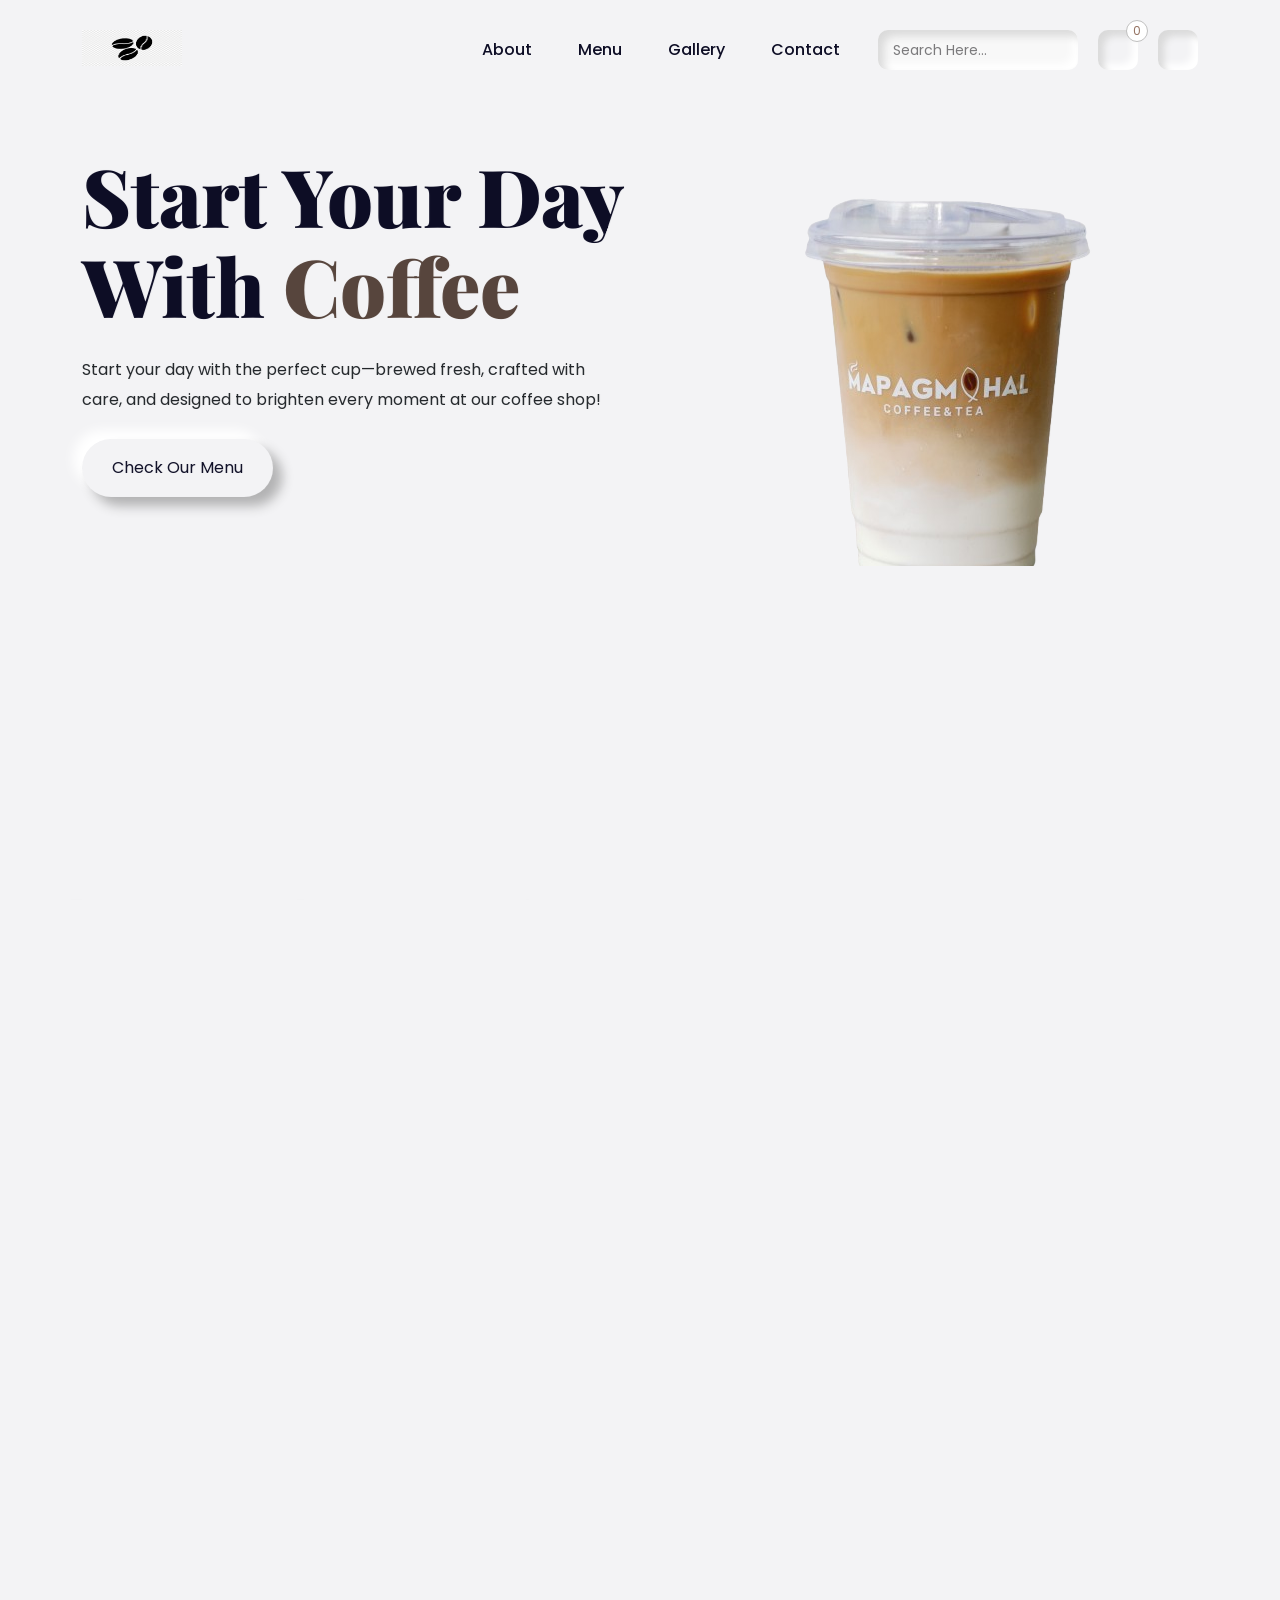
<file: Coffee Shop Management System/food-website-main/index.html>
<!DOCTYPE html>
<html lang="en">

<head>
    <meta charset="UTF-8">
    <meta http-equiv="X-UA-Compatible" content="IE=edge">
    <meta name="viewport" content="width=device-width, initial-scale=1.0">
    <title>Food Website</title>
    <!-- for icons  -->
    <link rel="stylesheet" href="https://unicons.iconscout.com/release/v4.0.0/css/line.css">
    <!-- bootstrap  -->
    <link rel="stylesheet" href="assets/css/bootstrap.min.css">
    <!-- for swiper slider  -->
    <link rel="stylesheet" href="assets/css/swiper-bundle.min.css">

    <!-- fancy box  -->
    <link rel="stylesheet" href="assets/css/jquery.fancybox.min.css">
    <!-- custom css  -->
    <link rel="stylesheet" href="style.css">

    
</head>

<body class="body-fixed">
    <!-- start of header  -->
    <header class="site-header">
        <div class="container">
            <div class="row">
                <div class="col-lg-2">
                    <div class="header-logo">
                        <a href="#home">
                            <img src="coffee_beans.png" width="100" height="36" alt="Logo">
                        </a>
                    </div>
                </div>
                <div class="col-lg-10">
                    <div class="main-navigation">
                        <button class="menu-toggle"><span></span><span></span></button>
                        <nav class="header-menu">
                            <ul class="menu food-nav-menu">
                                <li><a href="#about">About</a></li>
                                <li><a href="#menu">Menu</a></li>
                                <li><a href="#gallery">Gallery</a></li>
                                <li><a href="#contact">Contact</a></li>
                            </ul>
                        </nav>
                        <div class="header-right">
                            <form action="#" class="header-search-form for-des">
                                <input type="search" class="form-input" placeholder="Search Here...">
                                <button type="submit">
                                    <i class="uil uil-search"></i>
                                </button>
                            </form>
                            <a href="javascript:void(0)" class="header-btn header-cart" id="cartBtn">
                                <i class="uil uil-shopping-bag"></i>
                                <span class="cart-number">0</span>
                            </a>
                            <div class="cart-dropdown">
                                <div class="cart-items">
                                    <!-- Cart items will be dynamically added here -->
                                </div>
                                <div class="cart-total">
                                    <span>Total:</span>
                                    <span class="total-amount">₱ 0</span>
                                </div>
                                <button class="checkout-btn">Checkout</button>
                            </div>
                            <div class="user-menu-wrapper">
                                <a href="javascript:void(0)" class="header-btn" id="userMenuBtn">
                                    <i class="uil uil-user-md"></i>
                                </a>
                                <div class="user-menu">
                                    <a href="#login" class="user-menu-item">Login</a>
                                    <a href="#signup" class="user-menu-item">Sign Up</a>
                                </div>
                            </div>
                        </div>
                    </div>
                </div>
            </div>
        </div>
    </header>
    <!-- header ends  -->

    <div id="viewport">
        <div id="js-scroll-content">
            <section class="main-banner" id="home">
                <div class="sec-wp">
                    <div class="container">
                        <div class="row">
                            <div class="col-lg-6">
                                <div class="banner-text">
                                    <h1 class="h1-title">
                                        Start Your Day With
                                        <span>Coffee</span>
                                        
                                    </h1>
                                    <p>Start your day with the perfect cup—brewed fresh, crafted with care, and designed to 
                                       brighten every moment at our coffee shop!
                                    </p>
                                    <div class="banner-btn mt-4">
                                        <a href="#menu" class="sec-btn">Check our Menu</a>
                                    </div>
                                </div>
                            </div>
                            <div class="col-lg-6">
                                <div class="banner-img-wp">
                                    <div class="banner-img" style="background-image: url(assets/images/coffee-nobg.png);">
                                    </div>
                                </div>
                            </div>
                        </div>
                    </div>
                </div>
            </section>

            <section class="about-sec section" id="about">
                <div class="container">
                    <div class="row">
                        <div class="col-lg-6">
                            <div class="about-img-wrap">
                                <div class="about-img-1">
                                    <img src="assets/images/mapagmahal.jpg" alt="Coffee Shop Interior" class="img-fluid rounded shadow">
                                </div>
                            </div>
                        </div>
                        <div class="col-lg-6">
                            <div class="sec-title mb-5">
                                <p class="know-more-p">Know More</p>
                                <h1 class="sec-sub-title mb-3">About Us</h1>
                                <div class="about-content">
                                    <p class="lead mb-4">Our small coffee shop is dedicated to creating a warm, welcoming space where you can relax, 
                                        connect, or simply take a break with a great cup of coffee.</p>
                                    
                                    <div class="about-features mb-4">
                                        <div class="feature-item">
                                            <i class="uil uil-coffee feature-icon"></i>
                                            <h4>Premium Beans</h4>
                                            <p>We handcraft each drink with care, using only the finest beans and ingredients.</p>
                                        </div>
                                        
                                        <div class="feature-item">
                                            <i class="uil uil-heart feature-icon"></i>
                                            <h4>Made with Love</h4>
                                            <p>Every cup is prepared with passion to deliver fresh, flavorful experiences.</p>
                                        </div>
                                    </div>

                                    <p>Whether you're grabbing a quick morning brew, catching up with friends, or settling in with a book, 
                                        we're here to make every visit special. Stop by, say hello, and let us make your day a little 
                                        brighter!</p>
                                        
                                </div>
                            </div>
                        </div>
                    </div>
                </div>
            </section>

            <section style="background-image: url(assets/images/menu-bg.png);"
                class="our-menu section bg-light repeat-img" id="menu">
                <div class="sec-wp">
                    <div class="container">
                        <div class="row">
                            <div class="col-lg-12">
                                <div class="sec-title text-center mb-5">
                                    <p class="sec-sub-title mb-3">our menu</p>
                                    <h2 class="h2-title">   wake up early, <span>and drink a coffee</span></h2>
                                </div>
                            </div>
                        </div>
                        <div class="menu-tab-wp">
                            <div class="row">
                                <div class="col-lg-12 m-auto">
                                    <div class="menu-tab text-center">
                                        <ul class="filters">
                                            <div class="filter-active"></div>
                                            <li class="filter" data-filter=".all, .coffee, .milktea, .fruit-tea .side-dish">
                                                All
                                            </li>
                                            <li class="filter" data-filter=".coffee">
                                                <img src="assets/images/coffee_cup.png" alt="">
                                                Coffee
                                            </li>
                                            <li class="filter" data-filter=".milktea">
                                                <img src="assets/images/milktea.png" alt="">
                                                Milk Tea
                                            </li>
                                            <li class="filter" data-filter=".fruit-tea">
                                                <img src="assets/images/fruittea.png" alt="">
                                                Fruit Tea
                                            </li>
                                            <li class="filter" data-filter=".side-dish">
                                                <img src="assets/images/menu-4.png" alt="">
                                                Side dish
                                            </li>
                                        </ul>
                                    </div>
                                </div>
                            </div>
                        </div>
                        <div class="menu-list-row">
                            <div class="row g-xxl-5 bydefault_show" id="menu-dish">

                                <div class="col-lg-4 col-sm-6 dish-box-wp coffee" data-cat="coffee">
                                    <div class="dish-box text-center">
                                        <div class="dist-img">
                                            <img src="assets/images/coffee-nobg.png" alt="">
                                        </div>
                                        <div class="dish-rating">
                                            5
                                            <i class="uil uil-star"></i>
                                        </div>
                                        <div class="dish-title">
                                            <h3 class="h3-title">Iced Latte Coffee</h3>
                                        </div>
                                        <div class="dist-bottom-row">
                                            <ul>
                                                <li>
                                                    <b>₱ 499</b>
                                                </li>
                                                <li>
                                                    <button class="dish-add-btn">
                                                        <i class="uil uil-shopping-cart-alt"></i>
                                                    </button>
                                                </li>
                                            </ul>
                                        </div>
                                    </div>
                                </div>

                                <!-- 2 -->
                               
                                <!-- 3 -->
                                <div class="col-lg-4 col-sm-6 dish-box-wp milktea" data-cat="milktea">
                                    <div class="dish-box text-center">
                                        <div class="dist-img">
                                            <img src="assets/images/milk-tea.png" alt="">
                                        </div>
                                        <div class="dish-rating">
                                            4
                                            <i class="uil uil-star"></i>
                                        </div>
                                        <div class="dish-title">
                                            <h3 class="h3-title">Choco Burst</h3>
                                        </div>
                                        <div class="dist-bottom-row">
                                            <ul>
                                                <li>
                                                    <b>₱ 149</b>
                                                </li>
                                                <li>
                                                    <button class="dish-add-btn">
                                                        <i class="uil uil-shopping-cart-alt"></i>
                                                    </button>
                                                </li>
                                            </ul>
                                        </div>
                                    </div>
                                </div>

                                <!-- 4 -->

                                <!-- 5 -->
                                <div class="col-lg-4 col-sm-6 dish-box-wp fruit-tea" data-cat="fruit-tea">
                                    <div class="dish-box text-center">
                                        <div class="dist-img">
                                            <img src="assets/images/fruit-tea.png" alt="">
                                        </div>
                                        <div class="dish-rating">
                                            5
                                            <i class="uil uil-star"></i>
                                        </div>
                                        <div class="dish-title">
                                            <h3 class="h3-title">Green Apple</h3>
                                        </div>
                                        <div class="dist-bottom-row">
                                            <ul>
                                                <li>
                                                    <b>₱ 99</b>
                                                </li>
                                                <li>
                                                    <button class="dish-add-btn">
                                                        <i class="uil uil-shopping-cart-alt"></i>
                                                    </button>
                                                </li>
                                            </ul>
                                        </div>
                                    </div>
                                </div>
                                <!-- 6 -->
                                
                                <div class="col-lg-4 col-sm-6 dish-box-wp side-dish" data-cat="side-dish">
                                    <div class="dish-box text-center">
                                        <div class="dist-img">
                                            <img src="assets/images/dish/6.png" alt="">
                                        </div>
                                        <div class="dish-rating">
                                            5
                                            <i class="uil uil-star"></i>
                                        </div>
                                        <div class="dish-title">
                                            <h3 class="h3-title">Immunity Dish</h3>
                                            <p>120 calories</p>
                                        </div>
                                        <div class="dish-info">
                                            <ul>
                                                <li>
                                                    <p>Type</p>
                                                    <b>Veg</b>
                                                </li>
                                                <li>
                                                    <p>Persons</p>
                                                    <b>2</b>
                                                </li>
                                            </ul>
                                        </div>
                                        <div class="dist-bottom-row">
                                            <ul>
                                                <li>
                                                    <b>₱ 159</b>
                                                </li>
                                                <li>
                                                    <button class="dish-add-btn">
                                                        <i class="uil uil-shopping-cart-alt"></i>
                                                    </button>
                                                </li>
                                            </ul>
                                        </div>
                                    </div>
                                </div>
                            </div>
                        </div>
                    </div>
                </div>
            </section>

            

            

            <section class="our-team section">
                <div class="sec-wp">
                    <div class="container">
                        <div class="row">
                            <div class="col-lg-12">
                                <div class="sec-title text-center mb-5">
                                    <p class="sec-sub-title mb-3">Gallery</p>
                                    <h2 class="h2-title">see our stories</h2>
                                </div>
                            </div>
                        </div>
            
                        <div class="row" id="gallery">
                            <div class="col-lg-10 m-auto">
                                <div class="book-table-img-slider" id="icon">
                                    <div class="swiper-wrapper">
                                        <a href="assets/images/gallery1.jpg" data-fancybox="table-slider"
                                            class="book-table-img back-img swiper-slide"
                                            style="background-image: url(assets/images/gallery1.jpg)"></a>
                                        <a href="assets/images/gallery2.jpg" data-fancybox="table-slider"
                                            class="book-table-img back-img swiper-slide"
                                            style="background-image: url(assets/images/gallery2.jpg)"></a>
                                        <a href="assets/images/gallery3.jpg" data-fancybox="table-slider"
                                            class="book-table-img back-img swiper-slide"
                                            style="background-image: url(assets/images/gallery3.jpg)"></a>
                                        <a href="assets/images/gallery4.jpg" data-fancybox="table-slider"
                                            class="book-table-img back-img swiper-slide"
                                            style="background-image: url(assets/images/gallery4.jpg)"></a>
                                    </div>

                                    <div class="swiper-button-wp">
                                        <div class="swiper-button-prev swiper-button">
                                            <i class="uil uil-angle-left"></i>
                                        </div>
                                        <div class="swiper-button-next swiper-button">
                                            <i class="uil uil-angle-right"></i>
                                        </div>
                                    </div>
                                </div>
                            </div>
                        </div>
                    </div>
                </div>
            </section>


            <!-- footer starts  -->
            <footer class="site-footer" id="contact">
                <div class="top-footer section">
                    <div class="sec-wp">
                        <div class="container">
                            <div class="row">
                                <div class="col-lg-4">
                                    <div class="footer-info">
                                        <div class="footer-logo">
                                            <a href="index.html">
                                                <img src="coffee_beans.png" alt="">
                                            </a>
                                        </div>
            
                                        <div class="social-icon">
                                            <ul>
                                                <li>
                                                    <a href="#">
                                                        <i class="uil uil-facebook-f"></i>
                                                    </a>
                                                </li>
                                                <li>
                                                    <a href="#">
                                                        <i class="uil uil-instagram"></i>
                                                    </a>
                                                </li>
                                            </ul>
                                        </div>
                                    </div>
                                </div>
                                <div class="col-lg-8">
                                    <div class="footer-flex-box">
                                        <div class="footer-table-info">
                                            <h3 class="h3-title">open hours</h3>
                                            <ul>
                                                <li><i class="uil uil-clock"></i> Mon-Thurs : 9am - 22pm</li>
                                                <li><i class="uil uil-clock"></i> Fri-Sun : 11am - 22pm</li>
                                            </ul>
                                        </div>
                                        <div class="footer-menu food-nav-menu">
                                            <h3 class="h3-title">Links</h3>
                                            <ul class="column-2">
                                                <li>
                                                    <a href="#home" class="footer-active-menu">Home</a>
                                                </li>
                                                <li><a href="#about">About</a></li>
                                                <li><a href="#menu">Menu</a></li>
                                                <li><a href="#gallery">Gallery</a></li>
                                                <li><a href="#contact">Contact</a></li>
                                            </ul>
                                        </div>
                                    </div>
                                </div>
                            </div>
                        </div>
                    </div>
                </div>
                <div class="bottom-footer">
                    <div class="container">
                        <div class="row">
                            <div class="col-lg-12 text-center">
                                <div class="copyright-text">
                                    <p>Copyright &copy; 2024 <span class="name">Coffee.</span>All Rights Reserved.
                                    </p>
                                </div>
                            </div>
                        </div>
                        <button class="scrolltop"><i class="uil uil-angle-up"></i></button>
                    </div>
                </div>
            </footer>



        </div>
    </div>





    <!-- jquery  -->
    <script src="assets/js/jquery-3.5.1.min.js"></script>
    <!-- bootstrap -->
    <script src="assets/js/bootstrap.min.js"></script>
    <script src="assets/js/popper.min.js"></script>

    <!-- fontawesome  -->
    <script src="assets/js/font-awesome.min.js"></script>

    <!-- swiper slider  -->
    <script src="assets/js/swiper-bundle.min.js"></script>

    <!-- mixitup -- filter  -->
    <script src="assets/js/jquery.mixitup.min.js"></script>

    <!-- fancy box  -->
    <script src="assets/js/jquery.fancybox.min.js"></script>

    <!-- parallax  -->
    <script src="assets/js/parallax.min.js"></script>

    <!-- gsap  -->
    <script src="assets/js/gsap.min.js"></script>

    <!-- scroll trigger  -->
    <script src="assets/js/ScrollTrigger.min.js"></script>
    <!-- scroll to plugin  -->
    <script src="assets/js/ScrollToPlugin.min.js"></script>
    <!-- rellax  -->
    <!-- <script src="assets/js/rellax.min.js"></script> -->
    <!-- <script src="assets/js/rellax-custom.js"></script> -->
    <!-- smooth scroll  -->
    <script src="assets/js/smooth-scroll.js"></script>
    <!-- custom js  -->
    <script src="main.js"></script>

</body>

</html>
</file>
<file: Coffee Shop Management System/food-website-main/style.css>
@import url('https://fonts.googleapis.com/css2?family=Playfair+Display:ital,wght@0,400;0,500;0,600;0,700;0,800;0,900;1,400;1,500;1,600;1,700;1,800;1,900&family=Poppins:ital,wght@0,100;0,200;0,300;0,400;0,500;0,600;0,700;0,800;1,100;1,200;1,300;1,400;1,500;1,600;1,700&display=swap');
/* font-family: 'Playfair Display', serif;
font-family: 'Poppins', sans-serif; */

body {
    font-family: 'Poppins', sans-serif;
    text-rendering: optimizeLegibility !important;
    background: #f3f3f5;
}

.body-fixed {
    position: fixed;
    width: 100%;
    height: 100vh;
    top: auto;
    left: auto;
}

body, html {
    overflow-x: hidden;
}

img {
    max-width: 100%;
}

.site-header {
    position: fixed;
    padding: 30px 0;
    display: flex;
    align-items: center;
    top: 0;
    left: 0;
    width: 100%;
    z-index: 99;
    transition: 0.5s;
    border-bottom: 1px solid transparent;
}

.site-header.sticky_head {
    background: rgb(255 255 255 / 80%);
    padding: 20px 0;
    border-color: #f2f2f2;
    backdrop-filter: blur(20px);
}

.main-navigation {
    display: flex;
    width: 100%;
    height: 100%;
    justify-content: flex-end;
    align-items: center;
}

.main-navigation .menu li {
    display: inline-block;
    position: relative;
    margin: 0 6px;
}

.main-navigation .menu li:first-child {
    margin-left: 0;
}

.main-navigation .menu li:last-child {
    margin-right: 0;
}

.main-navigation .menu li:hover>ul, .main-navigation .menu li.focus>ul {
    opacity: 1;
    margin-top: 6px;
    visibility: visible;
}

a {
    background-color: transparent;
    text-decoration: none !important;
    outline: none !important;
}

ul {
    list-style: none;
    margin: 0;
    padding: 0;
}

.main-navigation .menu ul a {
    width: 200px;
}

.main-navigation .menu li:hover>ul, .main-navigation .menu li.focus>ul {
    left: auto;
}

.main-navigation .menu li a {
    display: flex;
    transition: 0.3s;
    position: relative;
    justify-content: center;
    align-items: center;
    color: #0d0d25;
    text-transform: capitalize;
    font-weight: 500;
    padding: 5px 18px;
    border-radius: 30px;
}

.main-navigation .menu li a:hover, .main-navigation .menu li .active-menu, .main-navigation .menu .sub-menu li .active-sub-menu {
    color: #685449;
    background: #f3f3f5;
    box-shadow: inset 8px 8px 12px #e2e2e2, inset -8px -8px 12px #ffffff;
}

.header-right {
    margin-left: auto;
    display: flex;
    flex-wrap: wrap;
    align-items: center;
}

.header-btn {
    width: 40px;
    height: 40px;
    display: inline-flex;
    justify-content: center;
    border-radius: 10px;
    position: relative;
    margin-left: 20px;
    transition: 0.3s;
    box-shadow: inset 6px 6px 7px #dadada, inset -6px -6px 7px #ffffff;
    align-items: center;
}

.user-menu-wrapper {
    position: relative;
    display: inline-block;
}

.user-menu {
    display: none;
    position: absolute;
    right: 0;
    top: 100%;
    background: white;
    box-shadow: 0 2px 5px rgba(0,0,0,0.2);
    border-radius: 4px;
    min-width: 120px;
    z-index: 1000;
}

.user-menu.active {
    display: block;
}

.user-menu-item {
    display: block;
    padding: 10px 15px;
    color: #333;
    text-decoration: none;
    transition: background 0.3s;
}

.user-menu-item:hover {
    background: #f5f5f5;
}

.cart-number {
    position: absolute;
    top: -10px;
    right: -10px;
    width: 22px;
    height: 22px;
    display: flex;
    justify-content: center;
    align-items: center;
    border-radius: 50%;
    background: #ffffff;
    font-size: 12px;
    border: 1px solid #bfbfbf;
    color: #957362;
}

.cart-dropdown {
    position: absolute;
    top: 100%;
    right: 0;
    width: 300px;
    background: white;
    box-shadow: 0 2px 10px rgba(0,0,0,0.1);
    border-radius: 8px;
    padding: 15px;
    display: none;
    z-index: 1000;
}

.cart-dropdown.active {
    display: block;
}

.cart-items {
    max-height: 300px;
    overflow-y: auto;
}

.cart-item {
    display: flex;
    align-items: center;
    padding: 10px 0;
    border-bottom: 1px solid #eee;
}

.cart-item img {
    width: 50px;
    height: 50px;
    object-fit: cover;
    margin-right: 10px;
}

.cart-item-details {
    flex-grow: 1;
}

.cart-item-title {
    font-weight: bold;
}

.cart-item-price {
    color: #ff702a;
}

.cart-total {
    display: flex;
    justify-content: space-between;
    padding: 15px 0;
    font-weight: bold;
}

.cart-item-quantity {
    display: flex;
    align-items: center;
    gap: 8px;
    margin-top: 5px;
}

.cart-item-quantity button {
    padding: 2px 8px;
    border: 1px solid #ddd;
    background: #fff;
    cursor: pointer;
}

.checkout-btn {
    width: 100%;
    padding: 10px;
    background: #ff702a;
    color: white;
    border: none;
    border-radius: 5px;
    cursor: pointer;
}

.checkout-btn:hover {
    background: #e65f20;
}

.checkout-modal {
    position: fixed;
    top: 0;
    left: 0;
    width: 100%;
    height: 100%;
    background: rgba(0, 0, 0, 0.5);
    display: flex;
    justify-content: center;
    align-items: center;
    z-index: 1000;
}

.checkout-content {
    background: white;
    padding: 2rem;
    border-radius: 8px;
    width: 90%;
    max-width: 600px;
    max-height: 90vh;
    overflow-y: auto;
}

.checkout-header {
    display: flex;
    justify-content: space-between;
    align-items: center;
    margin-bottom: 1.5rem;
}

.close-modal {
    background: none;
    border: none;
    font-size: 1.5rem;
    cursor: pointer;
}

.checkout-form {
    display: flex;
    flex-direction: column;
    gap: 1rem;
}

.form-group {
    display: flex;
    flex-direction: column;
    gap: 0.5rem;
}

.form-group input,
.form-group textarea {
    padding: 0.5rem;
    border: 1px solid #ddd;
    border-radius: 4px;
}

.payment-methods {
    margin: 1rem 0;
}

.payment-options {
    display: flex;
    gap: 1rem;
    margin-top: 0.5rem;
}

.card-details {
    border: 1px solid #ddd;
    padding: 1rem;
    border-radius: 4px;
    margin-top: 1rem;
}

.form-row {
    display: grid;
    grid-template-columns: 1fr 1fr;
    gap: 1rem;
}

.place-order-btn {
    background: #4CAF50;
    color: white;
    padding: 1rem;
    border: none;
    border-radius: 4px;
    cursor: pointer;
    font-size: 1rem;
    margin-top: 1rem;
}

.place-order-btn:hover {
    background: #45a049;
}

.place-order-btn:disabled {
    background: #cccccc;
    cursor: not-allowed;
}

.order-summary {
    margin-bottom: 1.5rem;
    padding: 1rem;
    background: #f9f9f9;
    border-radius: 4px;
}

.checkout-items {
    margin: 1rem 0;
}

.checkout-item {
    display: flex;
    justify-content: space-between;
    padding: 0.5rem 0;
    border-bottom: 1px solid #eee;
}

.checkout-total {
    display: flex;
    justify-content: space-between;
    margin-top: 1rem;
    padding-top: 1rem;
    border-top: 2px solid #ddd;
}

.checkout-btn {
    width: 100%;
    padding: 0.75rem;
    background-color: #28a745;
    color: white;
    border: none;
    border-radius: 4px;
    cursor: pointer;
    margin-top: 1rem;
}

.checkout-btn:hover {
    background-color: #218838;
}

.cart-footer {
    padding: 1rem;
    border-top: 1px solid #dee2e6;
}

.total {
    display: flex;
    justify-content: space-between;
    font-weight: bold;
    margin-bottom: 1rem;
}

.empty-cart {
    text-align: center;
    padding: 1rem;
    color: #6c757d;
}

.header-btn:hover {
    background: linear-gradient(145deg, #dcdcdc, #ffffff);
    box-shadow: 20px 20px 60px #cfcfd0, -20px -20px 60px #ffffff;
}

.header-search-form {
    position: relative;
}

.for-des {
    display: block !important;
}

.header-search-form button {
    background: transparent;
    border: none;
    padding: 0;
    position: absolute;
    right: 0;
    top: 50%;
    transform: translate(0, -50%);
    width: 48px;
    height: 100%;
    opacity: 0.5;
}

.header-search-form .form-input {
    font-size: 14px;
    padding-right: 40px;
    width: 200px;
    height: 40px;
}

.form-input::placeholder {
    color: rgba(70 69 71 / 0.7);
}

.form-input {
    width: 100%;
    height: 50px;
    outline: none !important;
    padding: 10px 15px;
    color: #0d0d25;
    -webkit-appearance: none;
    border-radius: 10px;
    border: none;
    background: #f8f8f8;
    box-shadow: inset 6px 6px 8px #dadada, inset -6px -6px 8px #ffffff;
}

* {
    -webkit-tap-highlight-color: transparent;
}

.uil {
    color: #000000;
}

@media screen and (min-width: 992px) {
    .menu-toggle {
        display: none;
    }
}

@media (min-width: 1500px) {
    .container {
        max-width: 1368px;
    }
}

@media (min-width: 2100px) {
    .container {
        max-width: 1400px;
    }
    p, body, button, input {
        font-size: 18px;
        line-height: 32px;
    }
}

@media (max-width: 1399px) {
    .header-right {
        margin-left: 20px;
    }
    .main-navigation .menu li {
        margin: 0 3px;
    }
}

@media (max-width: 1199px) {
    .header-btn {
        margin-left: 10px;
    }
    .header-right {
        margin-left: 10px;
    }
    .main-navigation .menu li {
        margin: 0;
    }
    .main-navigation .menu li a {
        padding: 4px 15px;
        font-size: 15px;
    }
    .header-search-form .form-input {
        width: 170px;
    }
}

@media (max-width: 991px) {
    .section {
        padding-top: 85px;
        padding-bottom: 85px;
    }
    .for-des {
        display: none !important;
    }
    .for-mob {
        display: block !important;
    }
    .site-header .container {
        max-width: 100%;
        padding: 0;
        height: 100%;
    }
    .site-header .container .row {
        margin: 0;
        height: 100%;
    }
    .site-header .container .row .col-lg-2 {
        width: auto;
        padding: 0;
        height: 100%;
        position: absolute;
        top: 0;
        left: 30px;
        z-index: 2;
        display: flex;
        align-items: center;
    }
    .menu-toggle {
        position: absolute;
        top: 50%;
        right: 30px;
        border: none;
        outline: none !important;
        background: transparent;
        width: 40px;
        height: 40px;
        transform: translate(0, -50%);
        z-index: 100;
        box-shadow: inset 6px 6px 7px #dadada, -6px -6px 10px #ffffff;
        border-radius: 10px;
        padding: 0 8px;
    }
    .menu-toggle span {
        display: block;
        width: 100%;
        height: 4px;
        background: #ff8243;
        margin-bottom: 5px;
        transition: 0.3s;
        border-radius: 5px;
        position: relative;
    }
    .menu-toggle span:last-child {
        margin: 0;
    }
    .toggled .menu-toggle span:nth-child(1) {
        transform: rotate(45deg);
        top: 5px;
    }
    .toggled .menu-toggle span:nth-child(2) {
        transform: rotate(-45deg);
        top: -4px;
    }
    .toggled .menu-toggle span:nth-child(3) {
        opacity: 0;
        height: 0;
    }
    .toggled .header-menu {
        transform: translateY(0);
    }
    .header-menu {
        height: 100vh;
        position: absolute;
        top: 0;
        left: 0;
        width: 100%;
        padding-top: max(9vh, 30px);
        padding-left: max(6vh, 30px);
        z-index: 99;
        transition: 1s cubic-bezier(0.165, 0.84, 0.44, 1);
        overflow-y: auto;
        transform: translateY(-100%);
        background-image: url(assets/images/blog-pattern-bg.png);
        background-position: center;
        background-color: #f3f3f5;
    }
    .main-navigation .menu li {
        display: block;
        float: none;
        margin: 0;
        margin-bottom: max(20px, 4vh);
    }
    .main-navigation .menu li a {
        display: inline-block;
        font-size: max(16px, 2vh);
    }
    .main-navigation .menu .sub-menu {
        max-width: 220px;
        opacity: 1;
        visibility: visible;
        display: none;
    }
    .main-navigation .menu .sub-menu li {
        margin-bottom: 5px;
    }
    .main-navigation .menu li:last-child {
        margin: 0;
    }
    .main-navigation .menu .sub-menu li a {
        color: #ff8243;
    }
    .header-btn.header-cart {
        display: none;
    }
    .header-btn {
        margin: 0;
        margin-right: 70px;
    }
    .site-header {
        padding: 20px 0;
        box-shadow: 0px 10px 55px #d4d4d4;
    }
    .site-header.sticky_head, .site-header {
        background: rgb(255 255 255 / 90%);
    }
    body {
        height: auto !important;
    }
}

@media (max-width: 575px) {
    .container, .container-fluid {
        padding: 0 30px;
    }
}

@media (max-width: 400px) {
    .container, .container-fluid {
        padding: 0 15px;
    }
    .header-btn {
        margin-right: 56px;
    }
    .menu-toggle {
        right: 15px;
    }
    .site-header .container .row .col-lg-2 {
        left: 15px;
    }
}

/* ************************** */

@media screen and (min-width: 992px) {
    #viewport {
        overflow: hidden;
        position: fixed;
        height: 100%;
        width: 100%;
        top: 0;
        left: 0;
        bottom: 0;
        right: 0;
    }
    #js-scroll-content {
        position: absolute;
        overflow: hidden;
        width: 100%;
        top: 0;
        left: 0;
    }
}

@media (max-width: 991px) {
    #js-scroll-content {
        transform: unset !important;
    }
}

.main-banner {
    padding: 150px 0 300px;
    min-height: 100vh;
    position: relative;
}

.js-parallax-scene {
    position: absolute;
    top: 0;
    left: 0;
    width: 100%;
    height: 100%;
}

.banner-img-wp {
    width: 100%;
    height: 100%;
    padding-left: 30px;
}

.banner-img {
    width: 100%;
    height: 120%;
    background-position: center;
    background-repeat: no-repeat;

}


.banner-img-text .h5-title {
    text-transform: capitalize;
    letter-spacing: 0.5px;
}

.banner-img-text {
    max-width: 400px;
}

.banner-shape-1 img {
    position: absolute;
    left: 85%;
    top: 90%;
    max-width: 150px;
    pointer-events: none;
    filter: blur(3px);
}

.banner-shape-2 {
    top: auto !important;
    bottom: 0;
}

.banner-shape-2 img {
    position: absolute;
    bottom: 0;
    right: 82% !important;
    max-width: 410px;
    pointer-events: none;
    filter: blur(3px);
}

.sec-wp {
    position: relative;
    z-index: 4;
}

.h1-title {
    font-size: 60px;
    line-height: 108px;
    text-transform: capitalize;
    margin-bottom: 25px;
    font-weight: 900;
}

.h1-title span {
    color: #57453d;
    background-size: 100% 15px;
    background-position: 0 90%;
    background-repeat: no-repeat;
    display: inline;
    transition: 0.8s cubic-bezier(0.22, 0.78, 0.45, 1.02);
}

h1, h2, h3, h4, h5, h6 {
    color: #0d0d25;
    font-family: 'Playfair Display', serif;
    font-weight: 900;
}

p {
    font-size: 16px;
    line-height: 30px;
}

.sec-btn {
    min-width: 120px;
    min-height: 58px;
    background: #f3f3f5;
    box-shadow: 9px 9px 12px #b2b2b3, -9px -9px 12px #ffffff;
    display: inline-flex;
    justify-content: center;
    align-items: center;
    border-radius: 30px;
    color: #0d0d25;
    text-transform: capitalize;
    text-align: center;
    border: none;
    cursor: pointer;
    outline: none !important;
    transition: 0.8s cubic-bezier(0.22, 0.78, 0.45, 1.02);
    overflow: hidden;
    position: relative;
    z-index: 2;
    padding: 6px 30px;
}

.sec-btn:hover {
    border-color: #0d0d25;
    box-shadow: inset 9px 9px 12px #cccccc, inset -9px -9px 12px #ffffff;
    color: #0d0d25;
}

/* ******************** */

.section {
    padding-top: 70px;
    padding-bottom: 90px;
    position: relative;
}

.sec-sub-title {
    text-transform: uppercase;
    color: #6a554b;
    font-size: 46px;
    
}

.h2-title {
    font-size: 46px;
    line-height: 56px;
    margin-bottom: 10px;
    text-transform: capitalize;
    position: relative;
}

.h2-title span, .h3-title span, .h4-title span, .h5-title span, .sub-title span {
    display: block;
}

.sec-title p{
    display: flexbox;
}

/* About Section Styling */
.about-sec {
    padding: 100px 0;
    background-color: #fafafa;
}


/* About Content Styling */
.know-more-p {
    color: #c8a27a;
    font-weight: 600;
    text-transform: uppercase;
    letter-spacing: 2px;
    margin-bottom: 15px;
}

.sec-sub-title {
    font-size: 2.5rem;
    font-weight: 700;
    color: #333;
    margin-bottom: 30px;
    position: relative;
}

.about-content .lead {
    font-size: 1.1rem;
    line-height: 1.8;
    color: #666;
}

/* Feature Items Styling */
.about-features {
    display: grid;
    grid-template-columns: repeat(2, 1fr);
    gap: 30px;
    margin: 40px 0;
}

.feature-item {
    padding: 25px;
    background: #fff;
    border-radius: 10px;
    box-shadow: 0 5px 20px rgba(0, 0, 0, 0.05);
    transition: transform 0.3s ease;
}

.feature-item:hover {
    transform: translateY(-5px);
}

.feature-icon {
    font-size: 2.5rem;
    color: #c8a27a;
    margin-bottom: 15px;
}

.feature-item h4 {
    font-size: 1.2rem;
    font-weight: 600;
    margin-bottom: 10px;
    color: #333;
}

.feature-item p {
    font-size: 0.95rem;
    color: #666;
    line-height: 1.6;
}




/* ****** scrollbar design ******** */

::-webkit-scrollbar {
    width: 10px;
}

::-webkit-scrollbar-track {
    background-color: #bfbfbf;
}

::-webkit-scrollbar-thumb {
    background: #544740;
    border-radius: 5px;
}

::-webkit-scrollbar-thumb:hover {
    background: #453831;
}

/* **************** */

.repeat-img {
    background-size: contain;
    background-repeat: repeat;
}

.menu-tab-wp {
    margin-bottom: 80px;
}

.menu-tab ul {
    padding: 10px;
    display: inline-block;
    border-radius: 60px;
    background: linear-gradient(145deg, #ececec, #ffffff);
    box-shadow: 28px 28px 55px #d4d4d4, -28px -28px 55px #ffffff;
    position: relative;
    z-index: 2;
}

.menu-tab ul li, .menu-tab ul .filter-active {
    display: inline-flex;
    text-transform: capitalize;
    font-size: 18px;
    line-height: normal;
    cursor: pointer;
    padding: 10px 26px;
    border-radius: 30px;
    transition: 0.3s;
    justify-content: center;
    align-items: center;
}

.filter-active {
    position: absolute;
    left: 0;
    top: 12px;
    min-height: 50px;
    z-index: -1;
}

.menu-tab ul li img {
    margin-right: 10px;
    position: relative;
    top: 1px;
}

.menu-tab ul .filter-active {
    color: #ffffff;
    background: linear-gradient(145deg, #e3a92b, #ffc933);
}

.menu-list-row .bydefault_show .dish-box-wp {
    display: inline-block !important;
}

.dish-box-wp {
    display: none;
}

.dish-box {
    border-radius: 30px;
    background: linear-gradient(145deg, #ececec, #ffffff);
    box-shadow: 28px 28px 45px #d4d4d4, -28px -28px 45px #ffffff;
    display: flow-root;
    padding: 0 30px 40px;
    padding-top: 0;
    margin: 130px 0 30px;
    transition: 0.8s cubic-bezier(0.22, 0.78, 0.45, 1.02);
}

.dish-box:hover {
    transform: scale(1.03);
}

.dist-img {
    margin-top: -130px;
    margin-bottom: 30px;
}

.dist-img img {
    box-shadow: 28px 28px 45px #d4d4d4, -28px -28px 45px #ffffff;
    border-radius: 50%;
    overflow: hidden;
}

.dish-rating {
    font-size: 20px;
    margin-bottom: 15px;
}

.dish-title {
    padding: 0 30px;
}

.dish-title .h3-title {
    text-transform: capitalize;
    margin-bottom: 5px;
    font-family: 'Playfair Display', serif;
    font-weight: bold;
    color: #0d0d25;
    transition: 0.3s;
    min-height: 76px;
    display: -webkit-box;
    -webkit-line-clamp: 2;
    -webkit-box-orient: vertical;
    overflow: hidden;
    font-weight: 900;
}

.dish-title p {
    color: #bfbfbf;
}

.dish-info ul, .dist-bottom-row ul {
    display: flex;
    justify-content: space-between;
    text-align: left;
}

.dish-info ul li {
    display: inline-block;
    flex: 1;
}

.dish-info ul li:last-child {
    text-align: right;
    border-left: 2px solid rgb(204 204 204 / 30%);
}

.dist-bottom-row ul li:last-child {
    text-align: right;
}

.dish-info ul li p {
    font-size: 18px;
    text-transform: capitalize;
    margin-bottom: 2px;
    font-weight: 300;
}

.dish-info ul li b {
    font-weight: 600;
}

.dish-info, .dist-bottom-row {
    padding: 0 30px;
}

.dish-info {
    border-bottom: 2px solid rgb(204 204 204 / 30%);
    margin: 30px 0 30px;
    padding-bottom: 30px;
}

.dist-bottom-row ul li {
    display: flex;
    align-items: center;
}

.dist-bottom-row ul li b {
    font-size: 30px;
}

.dish-add-btn {
    padding: 2px 7px;
    display: flex;
    width: 40px;
    height: 40px;
    border: none;
    border-radius: 10px;
    color: #ffffff;
    transition: 0.3s;
    background: linear-gradient(145deg, #ffc954, #ffbc00);

}

.dish-add-btn i {
    color: #000000;
    font-size: 27px;
}

.dish-add-btn:hover {
    background: linear-gradient(145deg, #e3a92b, #ffc933);
    transform: translateY(-2px);
}



/* ************ */

.xxl-title {
    text-transform: capitalize;
    font-size: 52px;
    line-height: 72px;
    margin-bottom: 30px;
}

/* ****************** */


#gallery {
    padding-top: 120px;
}

.book-table-img {
    height: 70vh;
    min-height: 500px;
    border-radius: 30px;
}

.back-img {
    background-position: center;
    background-size: cover;
}

.swiper-button-next::after, .swiper-button-prev::after {
    display: none;
}

.swiper-button-wp {
    position: relative;
    margin-top: 60px;
    display: flex;
    justify-content: space-between;
    height: 60px;
    align-items: center;
}

.swiper-button-next, .swiper-button-prev {
    position: unset;
    width: 60px;
    height: 60px;
    display: inline-flex;
    font-size: 30px;
    border-radius: 50%;
    overflow: hidden;
    margin: 0;
    color: #0d0d25;
    background: #ffffff;
    box-shadow: -20px 20px 60px #d4d4d4, 20px -20px 60px #ffffff;
    padding-top: 1px;
    padding-right: 2px;
    transition: 0.3s;
}

.swiper-button-next {
    box-shadow: 20px 20px 60px #d4d4d4, -20px -20px 60px #ffffff;
    padding-left: 3px;
}

.swiper-button-prev:hover {
    box-shadow: inset 5px 5px 20px #d4d4d4, inset -5px -5px 20px #ffffff;
    color: #fcbc30;
}

.swiper-button-next:hover {
    box-shadow: inset -5px 5px 20px #d4d4d4, inset 5px -5px 20px #ffffff;
    color: #fcbc30;
}

.swiper-pagination {
    padding: 10px 20px;
    display: inline-block;
    border-radius: 60px;
    background: linear-gradient(145deg, #ececec, #ffffff);
    box-shadow: 25px 28px 55px #d4d4d4, -28px -28px 55px #ffffff;
    max-width: fit-content;
    left: 50% !important;
    transform: translate(-50%, 0);
    bottom: 0 !important;
    color: #000;
}

.swiper-pagination-bullet {
    width: 10px;
    height: 10px;
    margin: 0px 10px !important;
    border-radius: 10px;
    transition: 0.8s cubic-bezier(0.22, 0.78, 0.45, 1.02);
}

.swiper-pagination-bullet-active {
    background: #fcbc30;
    width: 30px;
}

/* *************** */

.team-slider {
    position: relative;
}

.team-box {
    padding: 20px;
    border-radius: 30px;
    background: linear-gradient(145deg, #ececec, #ffffff);
    box-shadow: 28px 28px 45px #e6e6e6, -28px -28px 45px #ffffff;
    transition: 0.8s cubic-bezier(0.22, 0.78, 0.45, 1.02);
}

.team-box:hover {
    transform: scale(1.03);
}

.team-img {
    width: 100%;
    height: 480px;
    border-radius: 20px;
    margin-bottom: 20px;
    box-shadow: 9px 9px 18px rgb(194 194 194 /0.5), -9px -9px 18px rgb(255 255 255 / 0.5);
}

.team-box .h3-title {
    text-transform: capitalize;
    color: #0d0d25;
    font-weight: 600;
}

.social-icon {
    margin: 15px 0px 10px;
}

.social-icon ul li {
    display: inline-block;
    margin: 0 6px;
}

.social-icon ul li:last-child {
    margin-right: 0;
}

.social-icon ul li:first-child {
    margin-left: 0;
}

.social-icon ul li a {
    width: 50px;
    height: 50px;
    display: inline-flex;
    justify-content: center;
    align-items: center;
    border-radius: 50%;
    background: linear-gradient(145deg, #e6e6e6, #ffffff);
    box-shadow: 4px 4px 8px #d0d0d0, -4px -4px 8px #ffffff;
    color: #0d0d25;
    font-size: 19px;
}

.social-icon ul li a:hover {
    background: #655a55;
}

.social-icon ul li a:hover i {
    color: #ffffff !important;
}

/* *************** */



/* *********** */

/* *************** */


/* ************************ */


/* ***************** footer ****************** */

.top-footer, .bottom-footer {
    border-top: 1px solid rgb(204 204 204 / 40%);
    position: relative;
}

.footer-logo {
    margin-bottom: 30px;
    width: 200px;
    height: 200px;
}

.footer-info .social-icon {
    margin-top: 20px;
}

.footer-flex-box {
    display: flex;
    margin: 0 -10px;
}

.footer-flex-box>div {
    flex: 1;
    padding: 0 10px;
}

.footer-flex-box .h3-title {
    text-transform: capitalize;
    margin-bottom: 23px;
}

.footer-menu ul li a {
    color: #0d0d25;
    transition: 0.3s;
    text-transform: capitalize;
}

.footer-menu ul li a:hover, .footer-menu ul li .footer-active-menu {
    color: #5c4c44;
}

.footer-menu ul li {
    margin-bottom: 8px;
}

.footer-table-info ul li {
    margin-bottom: 10px;
    text-transform: capitalize;
}

.uil-clocl {
    font-size: 17px;
}

.copyright-text {
    padding: 20px 0;
}

.copyright-text p {
    margin: 0;
}

.name {
    color: #382e2a;
    font-weight: bold;
}

.scrolltop {
    position: absolute;
    bottom: 10px;
    right: 30px;
    width: 50px;
    height: 50px;
    display: flex;
    justify-content: center;
    align-items: center;
    border-radius: 50%;
    background: #f3f3f5;
    box-shadow: 9px 9px 12px #b2b2b3, -9px -9px 12px #ffffff;
    color: #ff8243;
    font-size: 26px;
    transition: 0.8s cubic-bezier(0.22, 0.78, 0.45, 1.02);
    border: none;
}

.scrolltop:hover {
    box-shadow: inset 9px 9px 12px #cccccc, inset -9px -9px 12px #ffffff;
    color: #0d0d25;
}

/* **************** responsiveness ***************** */

@media (min-width: 2100px) {
    .container {
        max-width: 1400px;
    }
    p, body, button, input {
        font-size: 18px;
        line-height: 32px;
    }
}

@media (max-width: 1399px) {
    .h1-title {
        font-size: 80px;
        line-height: 90px;
    }
    .h3-title {
        font-size: 26px;
        line-height: 36px;
    }
    .h4-title {
        font-size: 24px;
        line-height: 34px;
    }
    .h2-title {
        font-size: 38px;
        line-height: 48px;
    }
    .team-img {
        height: 400px;
    }
    .blog-box {
        padding: 30px 20px;
    }
    .dist-bottom-row ul li b {
        font-size: 25px;
    }
}

@media (max-width: 1199px) {
    .main-banner {
        padding: 200px 0;
    }
    .banner-img-wp {
        height: 100px;
    }
    .dish-box {
        padding: 0 0 40px;
    }
    .dist-img img {
        width: 220px;
    }
    .dist-img {
        margin-top: -110px;
    }
    .dist-bottom-row ul li b {
        font-size: 28px;
    }
    .sec-text {
        padding: 0;
    }
    .faq-box .h4-title {
        padding: 16px 20px;
    }
    .faq-box p {
        padding: 8px 20px 20px;
    }
    .blog-img {
        height: 240px;
    }
    .newsletter-box-text {
        padding: 0;
    }
    .footer-flex-box>div {
        padding: 0 10px;
    }
    .star-rating {
        font-size: 19px;
    }
    .testimonial-box-top {
        margin-bottom: 10px;
    }
    .call-now a {
        font-size: 28px;
    }
    .menu-box {
        padding: 50px 20px 30px 20px;
    }
    .menu-img {
        width: 140px;
    }
}

@media (max-width: 991px) {
    .js-parallax-scene {
        display: none;
    }
    .main-banner {
        padding: 140px 0 60px;
    }
    .h1-title {
        font-size: 60px;
        line-height: 80px;
    }
    .banner-img-wp {
        padding: 0;
        height: 75vw;
        padding-top: 50px;
    }
    .brands-box {
        padding: 0 30px;
    }
    .brands-row {
        margin: 0 -30px;
    }
    .menu-tab ul {
        white-space: nowrap;
        overflow: hidden;
        overflow-x: auto;
    }
    .menu-tab::after {
        content: "";
        position: absolute;
        right: 0;
        top: 0;
        width: 100px;
        height: 100%;
        pointer-events: none;
        opacity: 0.2;
        border-radius: 0 60px 60px 0;
        background: linear-gradient(to right, rgba(255, 255, 255, 0) 0%, rgba(0, 0, 0, 1) 100%);
    }
    .sec-text {
        margin-top: 40px;
    }
    .call-now {
        border: none;
        margin: 40px 0;
        border-top: 3px dotted rgb(13 13 17 / 50%);
        border-bottom: 3px dotted rgb(13 13 17 / 50%);
        padding: 30px 0;
    }
    .book-table-info {
        max-width: 300px;
        margin: 30px auto 0;
    }
    .swiper-button-wp .swiper-button {
        display: none !important;
    }
    .testimonials-img img {
        position: unset;
        width: 100%;
    }
    .testimonials-img {
        margin-bottom: 60px;
    }
    .faq-row {
        column-count: 1;
        margin: 0;
    }
    .newsletter-box {
        padding: 40px;
    }
    .footer-info {
        margin-bottom: 50px;
    }
    .footer-flex-box {
        display: block;
        margin: 0;
    }
    .footer-flex-box>div {
        padding: 0;
        margin-bottom: 30px;
    }
    .faq-box {
        margin: 0;
        margin-bottom: 30px;
    }
    .footer-flex-box>div:last-child {
        margin: 0;
    }
    .scrolltop {
        bottom: 130px;
    }
    .footer-menu ul {
        max-width: 300px;
    }
    #gallery {
        padding-top: 90px;
    }
    .swiper-pagination-bullet {
        margin: 0 5px !important;
        width: 8px;
        height: 8px;
    }
    .swiper-pagination {
        padding: 6px 20px;
    }
    .swiper-button-wp {
        margin-top: 40px;
    }
    .swiper-pagination-bullet-active {
        width: 16px;
    }
    .dish-title .h3-title {
        display: block;
        min-height: auto;
        margin-bottom: 12px;
    }
    .menu-img {
        width: 180px;
        margin-inline: auto;
        margin-bottom: 20px;
    }
    #js-scroll-content {
        transform: unset !important;
    }
    body {
        height: auto !important;
    }
    .menu-tab ul::-webkit-scrollbar {
        height: 0;
    }
    .menu-tab {
        position: relative;
        display: flex;
    }
}

@media (max-width: 767px) {
    .banner-img-wp {
        height: 75vw;
        min-height: 60vw;
        width: auto;
    }
    .dist-img img {
        width: 180px;
    }
    .dist-img {
        margin-top: -80px;
    }
    .menu-tab-wp {
        margin-bottom: 60px;
    }
    .dish-box {
        margin: 80px 0 30px;
    }
    .book-table-img {
        min-height: 340px;
        height: 60vh;
    }
    .team-img {
        height: 430px;
    }
    .dish-info ul li p {
        font-size: 16px;
        line-height: 26px;
        margin: 0;
    }
    .dish-info ul li b {
        font-size: 14px;
    }
    .brands-box {
        padding: 0 25px;
    }
    .brands-row {
        margin: 0 -25px;
    }
    .menu-tab ul li {
        padding: 10px 20px;
    }
}

@media (max-width: 575px) {
    .container, .container-fluid {
        padding: 0 30px;
    }
    .h1-title {
        font-size: 40px;
        line-height: 60px;
        margin-bottom: 20px;
    }
    .h1-title span {
        background-size: 100% 8px;
    }
    .banner-img-wp {
        height: 90vw;
    }
    .about-video-img {
        height: 30vw;
        min-height: 280px;
        border-radius: 30px;
    }
    .brands-box {
        padding: 0 15px;
        flex: 0 0 33%;
        margin-bottom: 30px;
    }
    .brands-row {
        margin: 0 -15px;
        flex-wrap: wrap;
        justify-content: center;
    }
    .dish-box {
        max-width: 340px;
        margin: 80px auto 30px;
        padding: 0 0 30px;
    }
    .blog-sec.section {
        padding-bottom: 0;
    }
    .brands-box img {
        max-width: 80%;
    }
    .brand-title {
        text-align: center;
    }
    .play-btn {
        width: 70px;
        height: 70px;
    }
    .play-btn-wp span {
        font-size: 18px;
    }
    .newsletter-box {
        padding: 15px;
    }
    .newsletter-form .form-input {
        padding: 0 130px 0 12px;
    }
    .menu-box {
        display: block;
        text-align: center;
    }
    .menu-box-right .dish-title .h3-title {
        padding: 0;
    }
    .gallery-img {
        height: 50vw;
    }
    .contact-info a {
        font-size: 18px;
        line-height: 28px;
    }
}

@media (max-width: 480px) {
    .team-img {
        height: 330px;
    }
}

@media (max-width: 400px) {
    .container, .container-fluid {
        padding: 0 15px;
    }
    .section {
        padding-top: 60px;
        padding-bottom: 60px;
    }
    .newsletter-form button {
        position: unset;
        transform: translate(0);
        box-shadow: none !important;
        margin-top: 20px;
    }
    .newsletter-form .form-input {
        padding: 0 30px;
    }
    .team-box .h3-title {
        min-height: 72px;
        display: flex;
        align-items: center;
        text-align: center;
        justify-content: center;
    }
    .team-img {
        height: 280px;
    }
    .blog-box {
        padding: 20px;
    }
}
</file>
